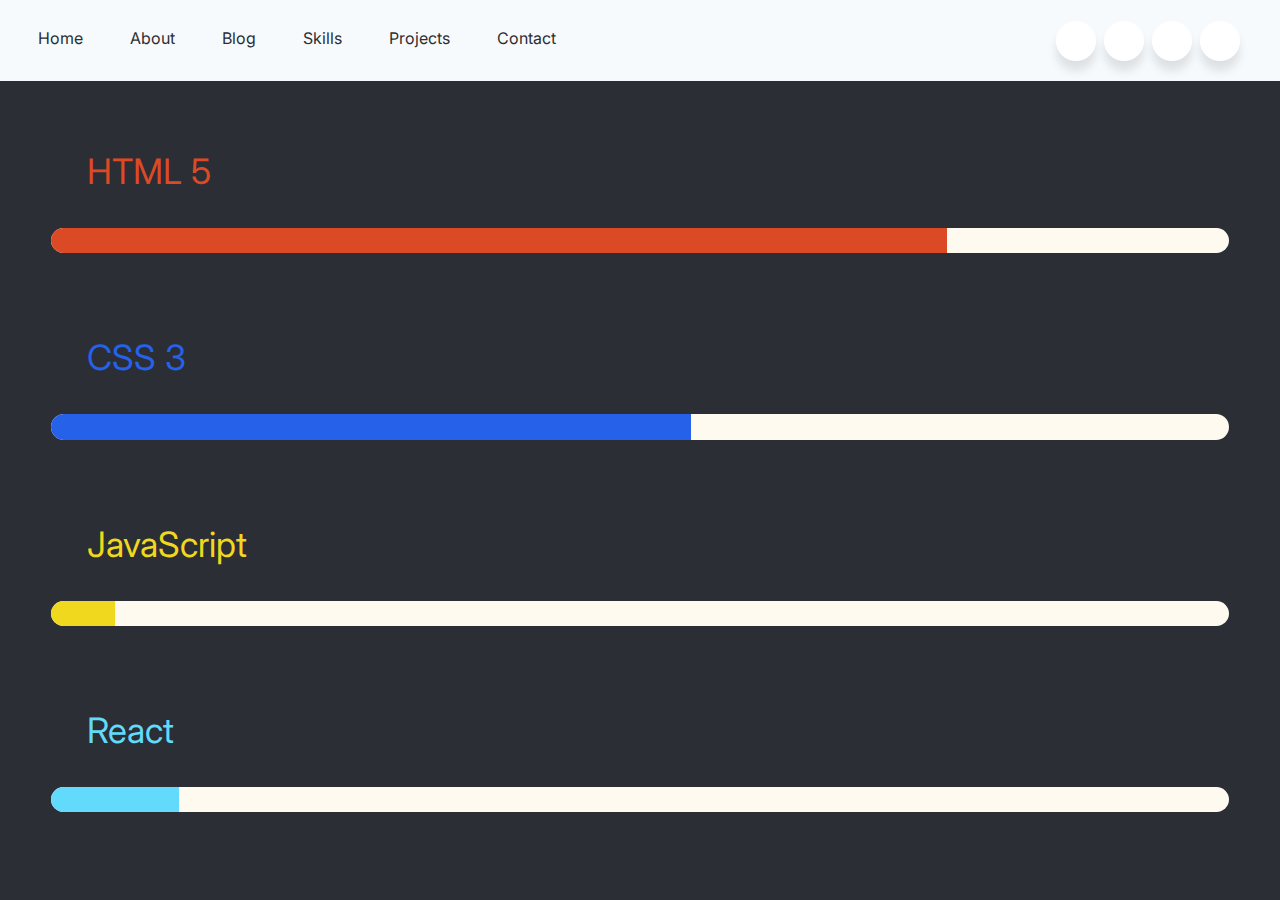
<file: skills.html>
<!DOCTYPE html>
<html lang="en">
  <head>
    <meta charset="UTF-8" />
    <meta http-equiv="X-UA-Compatible" content="IE=edge" />
    <meta name="viewport" content="width=device-width, initial-scale=1.0" />
    <title>Skills</title>
    <link rel="stylesheet" href="CSS/main.css" />
    <link
      rel="stylesheet"
      href="https://cdnjs.cloudflare.com/ajax/libs/font-awesome/5.15.3/css/all.min.css"
      integrity="sha512-iBBXm8fW90+nuLcSKlbmrPcLa0OT92xO1BIsZ+ywDWZCvqsWgccV3gFoRBv0z+8dLJgyAHIhR35VZc2oM/gI1w=="
      crossorigin="anonymous"
      referrerpolicy="no-referrer"
    />
    <link
      href="https://fonts.googleapis.com/css?family=Inter"
      rel="stylesheet"
    />
    <link href="CSS/skills.css" rel="stylesheet" />
  </head>
  <body>
    <header>
      <nav class="nav">
        <!-- Website Navigation Bar -->

        <div class="nav-bar">
          <a href="index.html">
            <div class="nav-button">
              <div class="nav-icon">
                <i class="fas fa-home" style="user-select: auto"></i>
              </div>
              <span>Home</span>
            </div>
          </a>
          <a href="about.html">
            <div class="nav-button">
              <div class="nav-icon">
                <i class="fas fa-address-card"></i>
              </div>
              <span>About</span>
            </div>
          </a>
          <a href="blog.html">
            <div class="nav-button">
              <div class="nav-icon">
                <i class="fas fa-newspaper"></i>
              </div>
              <span>Blog</span>
            </div>
          </a>
          <a href="skills.html">
            <div class="nav-button">
              <div class="nav-icon">
                <i class="fas fa-code-branch"></i>
              </div>
              <span>Skills</span>
            </div>
          </a>
          <a href="projects.html">
            <div class="nav-button">
              <div class="nav-icon">
                <i class="fas fa-code" style="user-select: auto"></i>
              </div>
              <span>Projects</span>
            </div>
          </a>
          <a href="contact.html">
            <div class="nav-button">
              <div class="nav-icon">
                <i class="fas fa-envelope-open"></i>
              </div>
              <span>Contact</span>
            </div>
          </a>
        </div>

        <!-- Links to Social Media -->

        <div class="contact-bar">
          <a href="https://www.facebook.com">
            <div class="contact-button">
              <div class="contact-icon">
                <i class="fab fa-facebook-f"></i>
              </div>
              <span>Facbook</span>
            </div>
          </a>
          <a>
            <div class="contact-button">
              <div class="contact-icon">
                <i class="fab fa-twitter"></i>
              </div>
              <span>Twitter</span>
            </div>
          </a>
          <a>
            <div class="contact-button">
              <div class="contact-icon">
                <i class="fab fa-instagram"></i>
              </div>
              <span>Instagram</span>
            </div>
          </a>
          <a>
            <div class="contact-button">
              <div class="contact-icon">
                <i class="fab fa-github"></i>
              </div>
              <span>Github</span>
            </div>
          </a>
        </div>
      </nav>
    </header>

    <!-- <i class="fab fa-html5"></i> -->
    <!-- <i class="fab fa-css3-alt"></i> -->
    <!-- <i class="fab fa-js-square"></i> -->
    <!-- <i class="fab fa-python"></i> -->
    <!-- <i class="fab fa-react"></i> -->

    <div class="skills-area">
      <div class="skills">
        <div class="html skill">
          <div class= "skill-label" style="color: #DC4A25;">
            <div class="skill-icon">
              <i class="fab fa-html5" class="html-icon"></i>
            </div>
            <p style="font-size: 35px;">HTML 5</p>
          </div>
          <div class="progress">
            <div
              class="progress-bar html-bar"
              role="progressbar"
              style="width: 70vw"
            ></div>
          </div>
        </div>

        <div class="css skill">
          <div class= "skill-label" style="color: #2662E9;">
            <div class="skill-icon">
              <i class="fab fa-css3" class= "css-icon"></i>
            </div>
            <p style="font-size: 35px;">CSS 3</p>
          </div>
          <div class="progress">
            <div
              class="progress-bar css-bar"
              role="progressbar"
              style="width: 50vw"
            ></div>
          </div>
        </div>

        <div class="js skill">
          <div class= "skill-label" style="color: #EFD81D;">
            <div class="skill-icon">
              <i class="fab fa-js"></i>
            </div>
            <p style="font-size: 35px;">JavaScript</p>
          </div>
          <div class="progress">
            <div
              class="progress-bar js-bar"
              role="progressbar"
              style="width: 5vw"
              aria-valuenow="5"
              aria-valuemin="0"
              aria-valuemax="100"
            ></div>
          </div>
        </div>

        <div class="react skill">
          <div class="skill-label" style="color: #61DAFB;">
            <div class="skill-icon">
              <i class="fab fa-react"></i>
            </div>
            <p style="font-size: 35px;">React</p>
          </div>
          <div class="progress">
            <div
              class="progress-bar react-bar"
              role="progressbar"
              style="width: 10vw"
            ></div>
          </div>
        </div>
      </div>
    </div>
  </body>
</html>

<!-- <span id="css-name" class="skill-name">CSS</span>
          <span id="js-name" class="skill-name">JavaScript</span>
          <span id="react-name" class="skill-name">React.JS</span> -->
</file>
<file: CSS/main.css>
* {
  margin: 0;
  padding: 0;
}

body {
  margin: 0;
  font-family: "Inter";
  background-color: #2b2e34;
  color: whitesmoke;
  font-size: 12px;
  width: 100vw;
  overflow-x: hidden;
}

a {
  text-decoration: none;
  color: inherit;
}

.nav {
  display: flex;
  background-color: #f7fafc;
  color: #2b2e34;
  position: fixed;
  width: 100%;
  top: 0;
  overflow: hidden;
  position: fixed;
  height: 9vh;
}

/* NAVIGATION BAR */

.nav-bar {
  display: flex;
  justify-content: flex-start;
  /* height: 4.5%; */
  padding-left: 5px;
  padding-top: 15px;
  padding-bottom: 15px;
}

.nav-button {
  margin-left: 15px;
  font-size: 16px;
  font-weight: 400;
  border-radius: 50px;
  display: inline-block;
  height: 38px;
  width: auto;
  padding: 4px;
  background-color: #f7fafc;
  display: flex;
  line-height: 40px;
  width: max-content;
  size: 20px;
  transition: all 0.15s ease-in-out;
  align-items: center;
}

.nav-button span {
  text-align: center;
  vertical-align: middle;
  margin-left: 6px;
  margin-right: 10px;
}

.nav-button i {
  margin-left: 8px;
}

.nav-button:hover {
  background-color: lightgray;
  font-weight: 500;
  /* box-shadow: 0 10px 10px rgba(0, 0, 0, 0.1); */
}

/* CONTACT BAR */

.contact-bar {
  display: flex;
  align-items: center;
  margin-left: auto;
  margin-right: 40px;
  color: black;
}

.contact-button {
  height: 40px;
  width: 40px;
  border-radius: 50px;
  box-shadow: 0 10px 10px rgba(0, 0, 0, 0.1);
  background-color: white;
  cursor: pointer;
  float: left;
  overflow: hidden;
  margin-left: 8px;
  transition: all 0.3s ease-in-out;
}

.contact-button span {
  font-size: 15px;
  font-weight: 500;
  line-height: 40px;
  margin-left: 5px;
}

.contact-button:hover {
  width: 135px;
  background-color: lightgray;
}

.contact-button .contact-icon {
  height: 40px;
  width: 40px;
  text-align: center;
  border-radius: 50px;
  display: inline-block;
}

.contact-button .contact-icon i {
  font-size: 17px;
  line-height: 40px;
}


@media (max-width: 780px) {
  nav.nav {
    display: none;
  }
}
</file>
<file: CSS/skills.css>
.skills-area {
    height: 83vh;
    width: 100vw;
    margin-top:9vh;
    padding-top: 0;
    margin-bottom: 0;
  }
  
.skills {
    margin-top: 150px;
}

  .progress {

    display: flex;
    height: 2.8vh;
    overflow: hidden;
    font-size: 0.75rem;
    background-color: floralwhite;
    border-radius: 40px;
    margin: 40px;
    margin-left: 4vw;
    margin-right: 4vw;
    margin-top: 4vh;
  }
  
  .progress-bar {
    display: flex;
    flex-direction: column;
    justify-content: center;
    color: darkgrey;
    text-align: center;
    white-space: nowrap;
    background-color: #007bff;
    transition: width 2s ease-in-out;
    transition-delay: 2s;
  }
  
  .html-bar {
    background-color: #DC4A25;
  }
  
  .css-bar {
    background-color: #2662E9;
  }
  
  .js-bar {
    background-color: #EFD81D;
  }
  
  .react-bar {
    background-color: #61DAFB;
  }

.html-icon {
  font-size: 400px;
}
.skill-icon {
  font-size: 35px;
  margin-right: 10px;
}
  
.skill-label {
  display: flex;
  padding-left: 6vw;
}

.skill {
  margin-top: 1.8vh;

  padding-bottom: 3vh;
}
</file>
